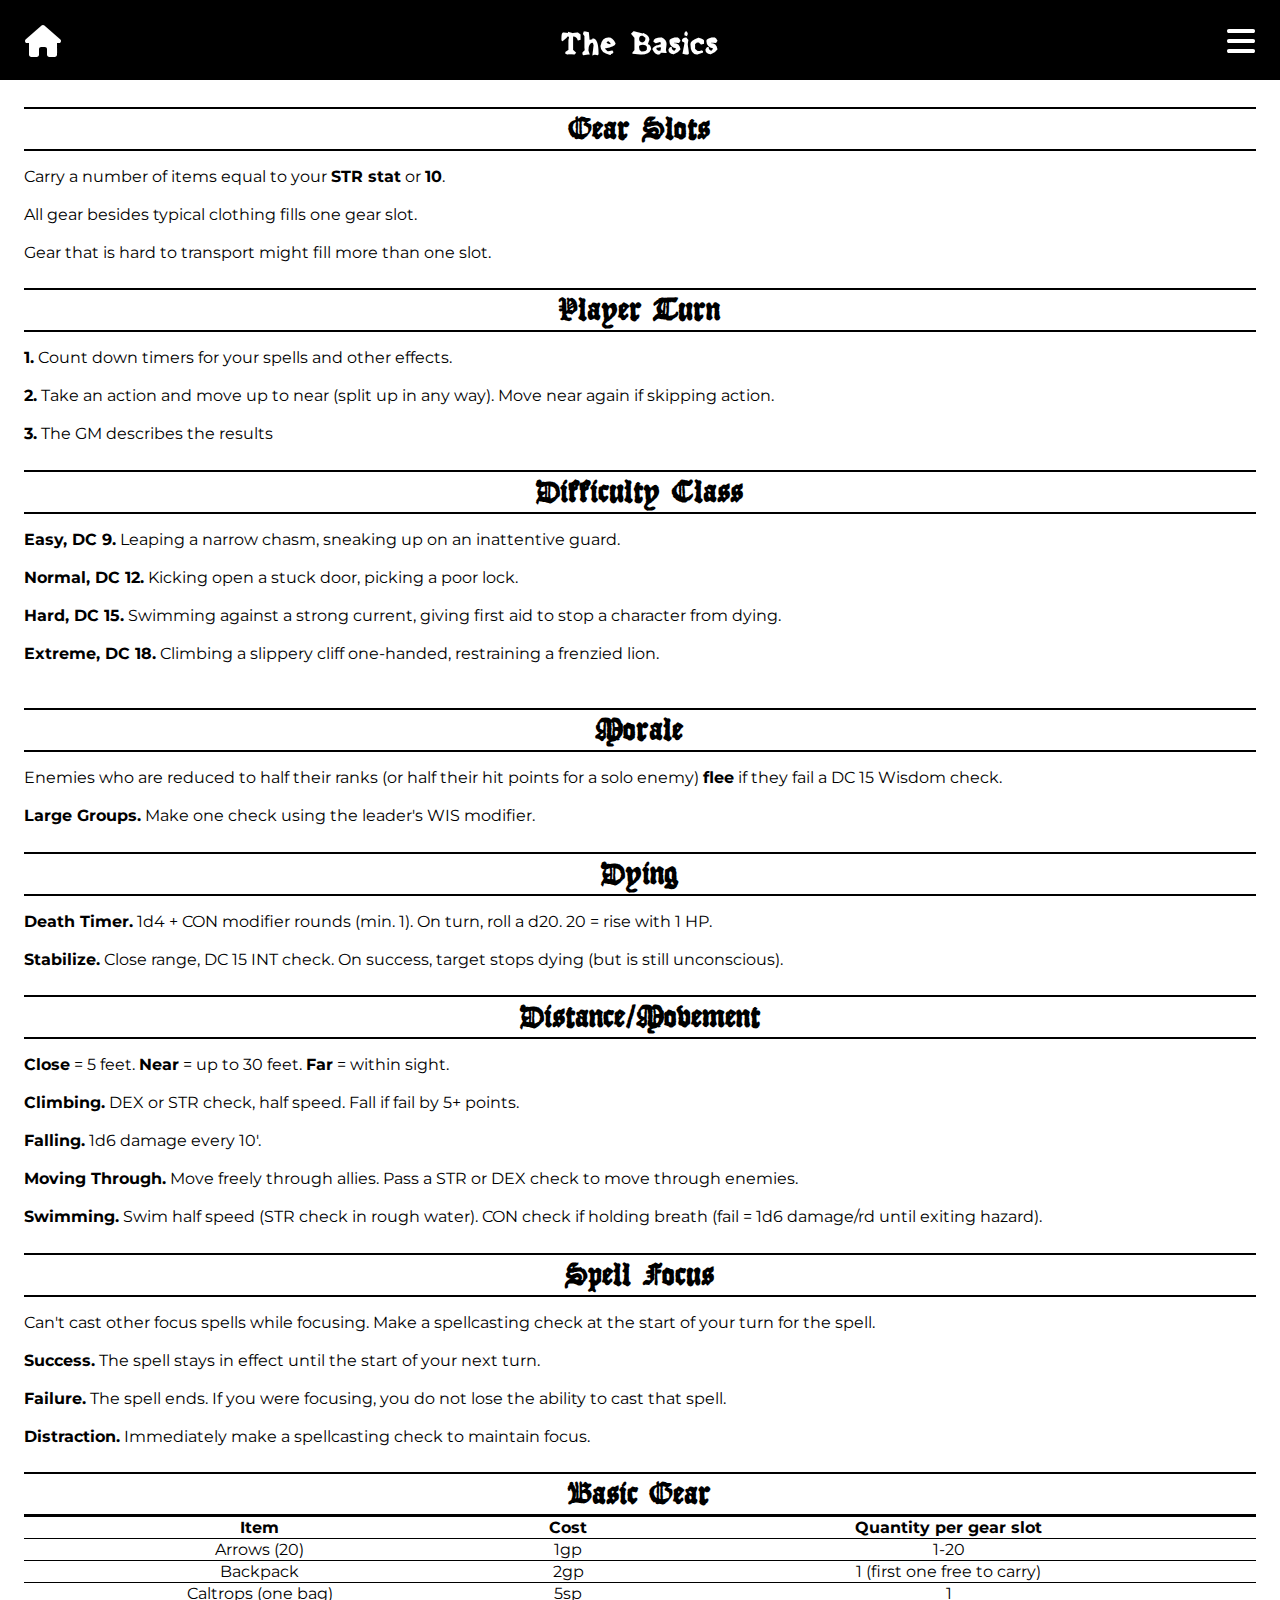
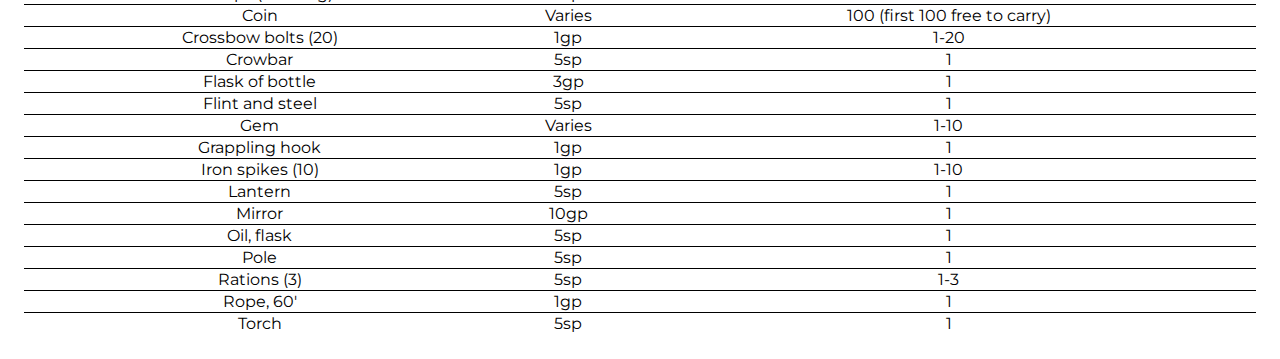
<file: index.html>
<!DOCTYPE html>
<html lang="en">
    <head>
        <meta charset="UTF-8">
        <meta http-equiv="X-UA-Compatible" content="IE=edge">
        <meta name="viewport" content="width=device-width, initial-scale=1.0">
        <link rel="stylesheet" href="style.css">
        <link rel="stylesheet" href="navbar.css">
        <link rel="stylesheet" href="https://cdnjs.cloudflare.com/ajax/libs/font-awesome/6.4.0/css/all.min.css">
        <title>The Basics</title>
    </head>
    <body>
        <div class="black-bar sticky"></div>

        <div class="home sticky">
            <i class="fa fa-home"></i>
        </div>

        <div class="burger sticky">
            <i class="fas fa-bars fa-2x"></i>
            <i class="fas fa-times fa-2x"></i>
        </div>

        <div class="header sticky">
            <span>The Basics</span>
        </div>
        
        <nav class="navbar">
            <ul class="nav-links">
                <li class="nav-link"><a href="pages/ancestry.html">Ancestry & Languages</a></li>
                <li class="nav-link"><a href="pages/classes.html">Classes</a></li>
                <li class="nav-link"><a href="pages/alignment.html">Alignment</a></li>
                <li class="nav-link"><a href="pages/background_titles.html">Background & Titles</a></li>
                <li class="nav-link"><a href="pages/gear.html">Gear & Armor/Weapons</a></li>
                <li class="nav-link"><a href="pages/level_advancement.html">Level Advancement</a></li>
            </ul>
        </nav>
        
        <div class="container">
            <div class="single-item">
                <h2>Gear Slots</h2>
                <p>
                    Carry a number of items equal to
                    your <b>STR stat</b> or <b>10</b>.<br><br>
                    All gear besides typical clothing
                    fills one gear slot.<br><br>
                    Gear that is hard to transport
                    might fill more than one slot.
                </p>
            </div>
            <div class="single-item">
                <h2>Player Turn</h2>
                <p>
                    <b>1.</b> Count down timers for your
                    spells and other effects.<br><br>
                    <b>2.</b> Take an action and move up to
                    near (split up in any way). Move
                    near again if skipping action.<br><br>
                    <b>3.</b> The GM describes the results
                </p>
            </div>
            <div class="single-item">
                <h2>Difficulty Class</h2>
                <p>
                    <b>Easy, DC 9.</b> Leaping a narrow
                    chasm, sneaking up on an
                    inattentive guard.<br><br>
                    <b>Normal, DC 12.</b> Kicking open a
                    stuck door, picking a poor lock.<br><br>
                    <b>Hard, DC 15.</b> Swimming against
                    a strong current, giving first aid
                    to stop a character from dying.<br><br>
                    <b>Extreme, DC 18.</b> Climbing
                    a slippery cliff one-handed,
                    restraining a frenzied lion.<br><br>
                </p>
            </div>
            <div class="single-item">
                <h2>Morale</h2>
                <p>
                    Enemies who are reduced to
                    half their ranks (or half their hit
                    points for a solo enemy) <b>flee</b> if
                    they fail a DC 15 Wisdom check.<br><br>
                    <b>Large Groups.</b> Make one check
                    using the leader's WIS modifier.
                </p>
            </div>
            <div class="single-item">
                <h2>Dying</h2>
                <p>
                    <b>Death Timer.</b> 1d4 + CON
                    modifier rounds (min. 1). On turn,
                    roll a d20. 20 = rise with 1 HP.<br><br>
                    <b>Stabilize.</b> Close range, DC 15 INT
                    check. On success, target stops
                    dying (but is still unconscious).
                </p>
            </div>
            <div class="single-item">
                <h2>Distance/Movement</h2>
                <p>
                    <b>Close</b> = 5 feet. <b>Near</b> = up to 30
                    feet. <b>Far</b> = within sight.<br><br>
                    <b>Climbing.</b> DEX or STR check, half
                    speed. Fall if fail by 5+ points.<br><br>
                    <b>Falling.</b> 1d6 damage every 10'.<br><br>
                    <b>Moving Through.</b> Move freely
                    through allies. Pass a STR or DEX
                    check to move through enemies.<br><br>
                    <b>Swimming.</b> Swim half speed
                    (STR check in rough water). CON
                    check if holding breath (fail = 1d6
                    damage/rd until exiting hazard). 
                </p>
            </div>
            <div class="single-item">
                <h2>Spell Focus</h2>
                <p>
                    Can't cast other focus spells
                    while focusing. Make a
                    spellcasting check at the start of
                    your turn for the spell.<br><br>
                    <b>Success.</b> The spell stays in effect
                    until the start of your next turn.<br><br>
                    <b>Failure.</b> The spell ends. If you
                    were focusing, you do not lose
                    the ability to cast that spell.<br><br>
                    <b>Distraction.</b> Immediately make
                    a spellcasting check to maintain
                    focus.
                </p>
            </div>
            <div class="single-item">
                <h2>Basic Gear</h2>
                <table id="basic_gear">
                    <thead>
                        <tr>
                            <th scope="col">Item</th>
                            <th scope="col">Cost</th>
                            <th scope="col">Quantity per gear slot</th>
                        </tr>
                    </thead>
                    <tbody></tbody>
                </table>
            </div>
        </div>
        
        <script src="./index.js"></script>
        <script src="./loader.js"></script>
    </body>
</html>
</file>
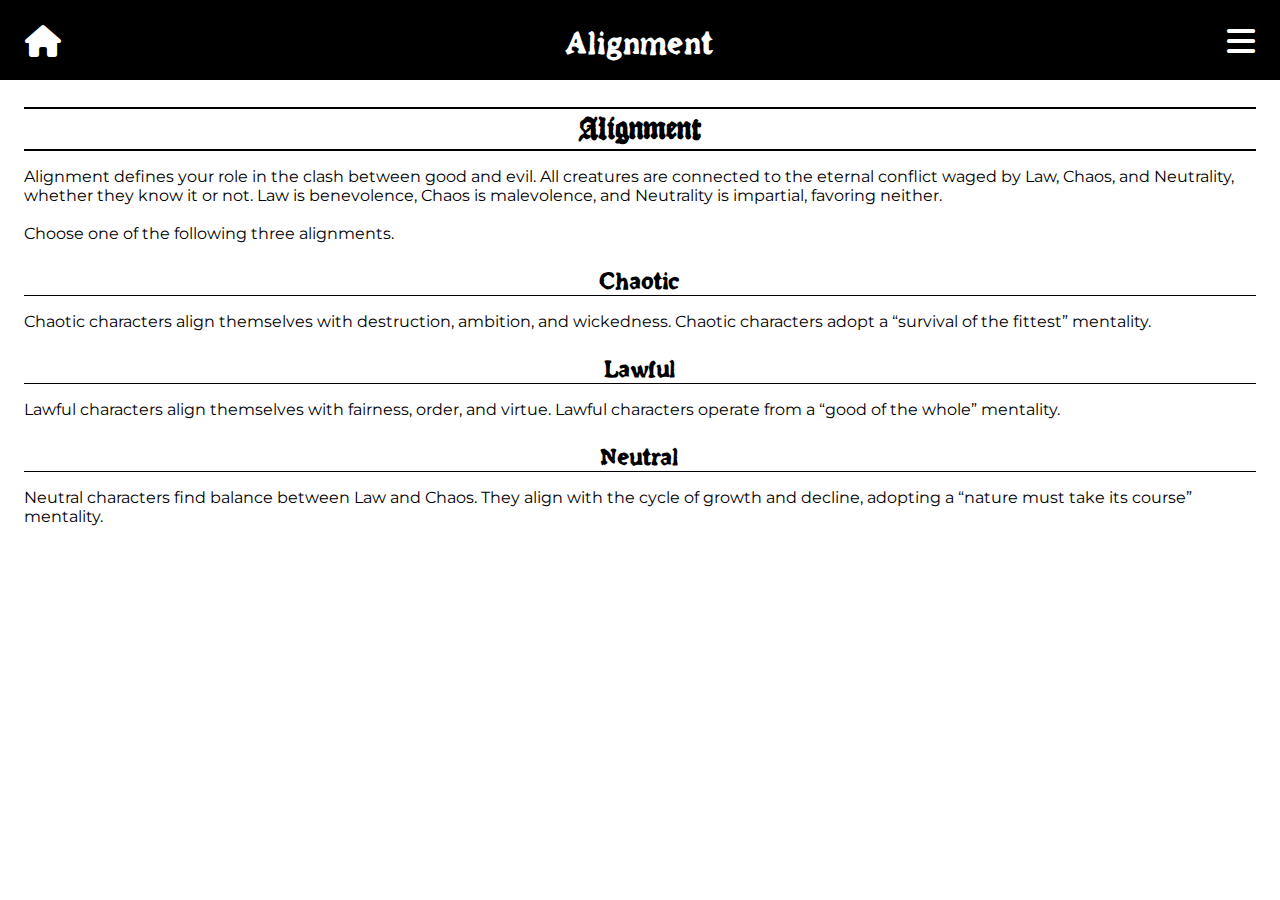
<file: pages/alignment.html>
<!DOCTYPE html>
<html lang="en">
<head>
    <meta charset="UTF-8">
    <meta http-equiv="X-UA-Compatible" content="IE=edge">
    <meta name="viewport" content="width=device-width, initial-scale=1.0">
    <link rel="stylesheet" href="../style.css">
    <link rel="stylesheet" href="../navbar.css">
    <link rel="stylesheet" href="https://cdnjs.cloudflare.com/ajax/libs/font-awesome/6.4.0/css/all.min.css">
    <title>Alignment</title>
</head>
<body>
    <div class="black-bar sticky"></div>
    
    <div class="home sticky">
        <i class="fa fa-home"></i>
    </div>
    
    <div class="burger sticky">
        <i class="fas fa-bars fa-2x"></i>
        <i class="fas fa-times fa-2x"></i>
    </div>
    
    <div class="header sticky">
        <span>Alignment</span>
    </div>
    
    <nav class="navbar">
        <ul class="nav-links">
            <li class="nav-link"><a href="../pages/ancestry.html">Ancestry & Languages</a></li>
            <li class="nav-link"><a href="../pages/classes.html">Classes</a></li>
            <li class="nav-link"><a href="../pages/alignment.html">Alignment</a></li>
            <li class="nav-link"><a href="../pages/background_titles.html">Background & Titles</a></li>
            <li class="nav-link"><a href="../pages/gear.html">Gear & Armor/Weapons</a></li>
            <li class="nav-link"><a href="../pages/level_advancement.html">Level Advancement</a></li>
        </ul>
    </nav>
    
    <div class="container">
        <div class="single-item">
            <h2>Alignment</h2>
            <p>
                Alignment defines your role in
                the clash between good and
                evil. All creatures are connected
                to the eternal conflict waged
                by Law, Chaos, and Neutrality,
                whether they know it or not.
                Law is benevolence, Chaos is
                malevolence, and Neutrality is
                impartial, favoring neither.<br><br>
                Choose one of the following
                three alignments.
            </p>
            <h3>Chaotic</h3>
            <p>
                Chaotic characters align
                themselves with destruction,
                ambition, and wickedness.
                Chaotic characters adopt a
                “survival of the fittest” mentality. 
            </p>
            <h3>Lawful</h3>
            <p>
                Lawful characters align
                themselves with fairness, order,
                and virtue. Lawful characters
                operate from a “good of the
                whole” mentality.
            </p>
            <h3>Neutral</h3>
            <p>
                Neutral characters find balance
                between Law and Chaos. They
                align with the cycle of growth
                and decline, adopting a “nature
                must take its course” mentality.
            </p>
        </div>
    </div>
    
    <script src="../index.js"></script>
    <script src="../loader.js"></script>
</body>
</html>
</file>
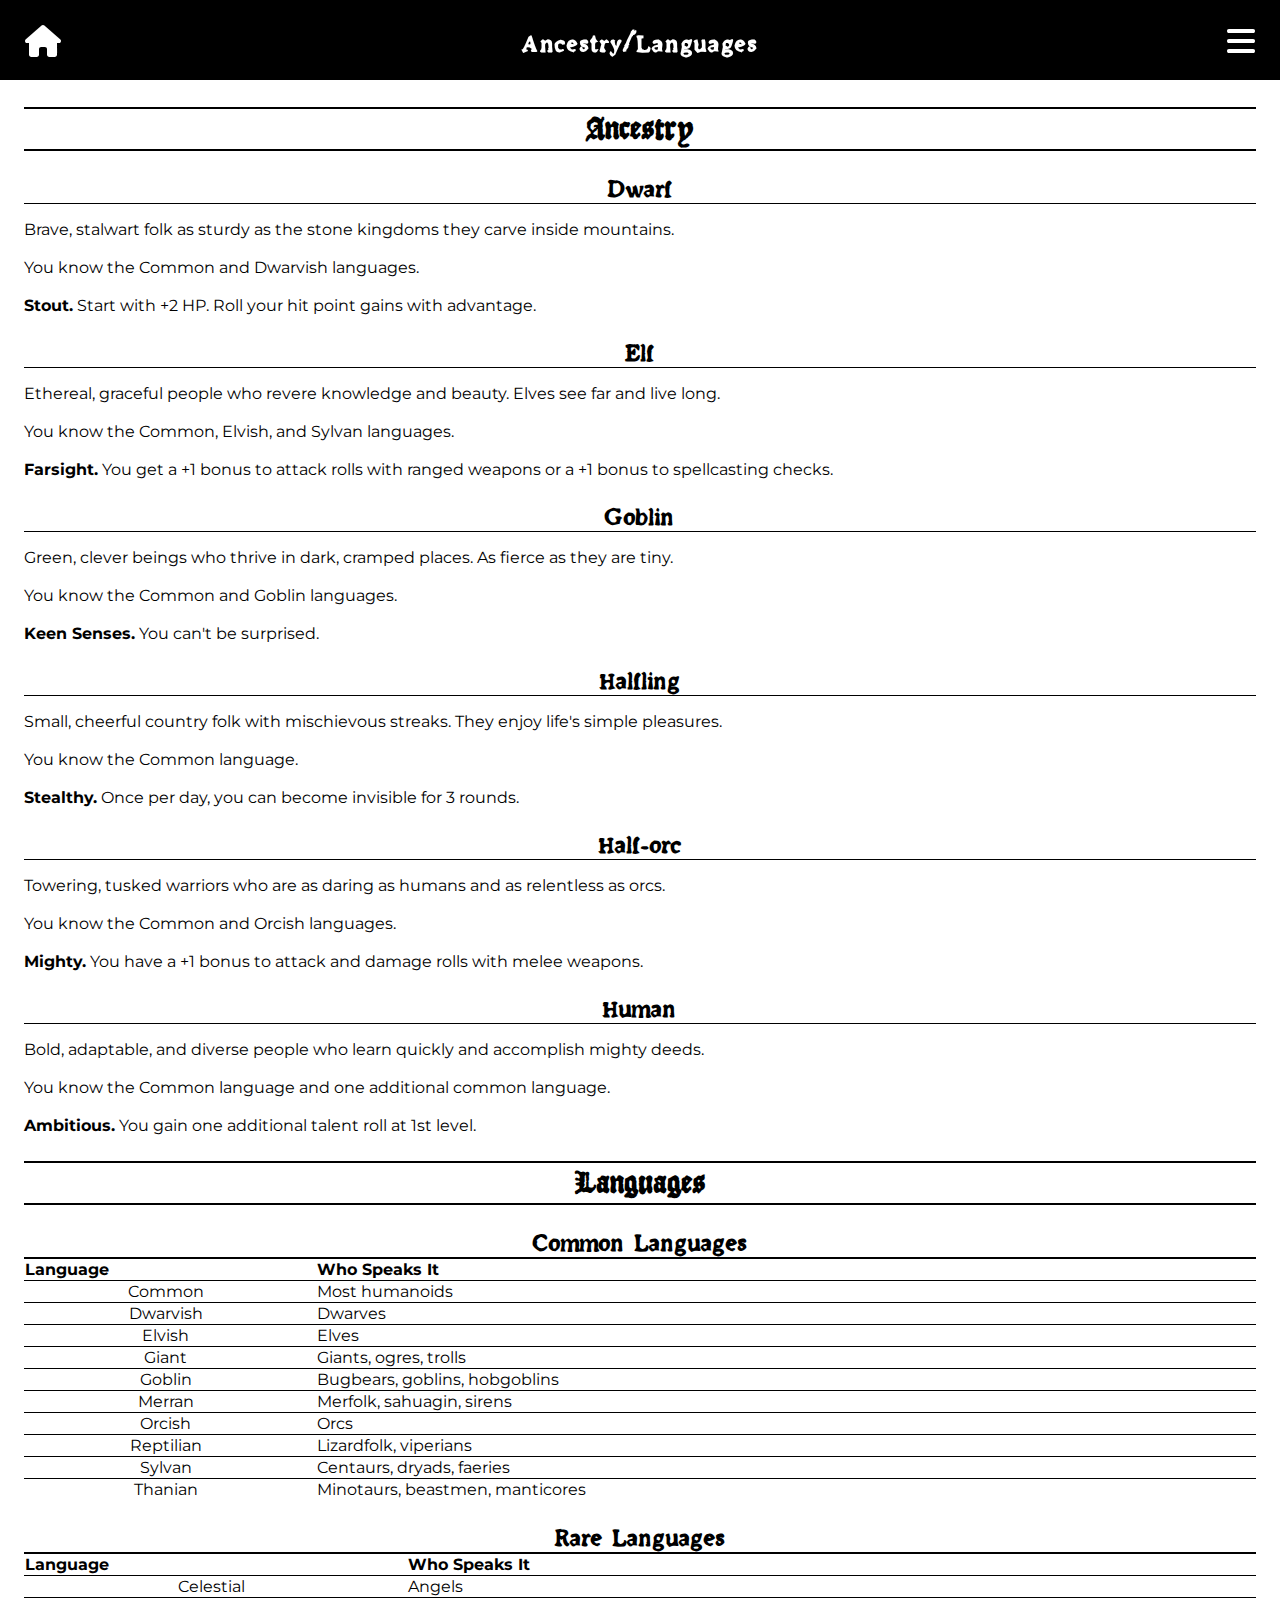
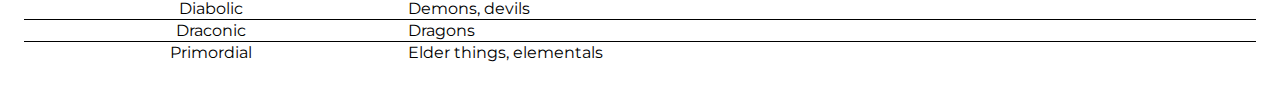
<file: pages/ancestry.html>
<!DOCTYPE html>
<html lang="en">
    <head>
        <meta charset="UTF-8">
        <meta http-equiv="X-UA-Compatible" content="IE=edge">
        <meta name="viewport" content="width=device-width, initial-scale=1.0">
        <link rel="stylesheet" href="../style.css">
        <link rel="stylesheet" href="../navbar.css">
        <link rel="stylesheet" href="https://cdnjs.cloudflare.com/ajax/libs/font-awesome/6.4.0/css/all.min.css">
        <title>Ancestry</title>
    </head>
    <body>
        <div class="black-bar sticky"></div>

        <div class="home sticky">
            <i class="fa fa-home"></i>
        </div>

        <div class="burger sticky">
            <i class="fas fa-bars fa-2x"></i>
            <i class="fas fa-times fa-2x"></i>
        </div>

        <div class="header sticky">
            <span class="small-span">Ancestry/Languages</span>
        </div>
        
        <nav class="navbar">
            <ul class="nav-links">
                <li class="nav-link"><a href="../pages/ancestry.html">Ancestry & Languages</a></li>
                <li class="nav-link"><a href="../pages/classes.html">Classes</a></li>
                <li class="nav-link"><a href="../pages/alignment.html">Alignment</a></li>
                <li class="nav-link"><a href="../pages/background_titles.html">Background & Titles</a></li>
                <li class="nav-link"><a href="../pages/gear.html">Gear & Armor/Weapons</a></li>
                <li class="nav-link"><a href="../pages/level_advancement.html">Level Advancement</a></li>
            </ul>
        </nav>

        <div class="container">
            <div class="single-item">
                <h2>Ancestry</h2>
                <h3>Dwarf</h3>
                <p>
                    Brave, stalwart folk as sturdy as
                    the stone kingdoms they carve
                    inside mountains.<br><br>
                    You know the Common and
                    Dwarvish languages.<br><br>
                    <b>Stout.</b> Start with +2 HP. Roll your
                    hit point gains with advantage.
                </p>
            </div>
            <div class="single-item">
                <h3>Elf</h3>
                <p>
                    Ethereal, graceful people who
                    revere knowledge and beauty.
                    Elves see far and live long.<br><br>
                    You know the Common, Elvish,
                    and Sylvan languages.<br><br>
                    <b>Farsight.</b> You get a +1 bonus
                    to attack rolls with ranged
                    weapons or a +1 bonus to
                    spellcasting checks.
                </p>
            </div>
            <div class="single-item">
                <h3>Goblin</h3>
                <p>
                    Green, clever beings who thrive
                    in dark, cramped places. As
                    fierce as they are tiny.<br><br>
                    You know the Common and
                    Goblin languages.<br><br>
                    <b>Keen Senses.</b> You can't be
                    surprised.
                </p>
            </div>
            <div class="single-item">
                <h3>Halfling</h3>
                <p>
                    Small, cheerful country folk with
                    mischievous streaks. They enjoy
                    life's simple pleasures.<br><br>
                    You know the Common
                    language.<br><br>
                    <b>Stealthy.</b> Once per day, you can
                    become invisible for 3 rounds.
                </p>
            </div>
            <div class="single-item">
                <h3>Half-orc</h3>
                <p>
                    Towering, tusked warriors who
                    are as daring as humans and as
                    relentless as orcs.<br><br>
                    You know the Common and
                    Orcish languages.<br><br>
                    <b>Mighty.</b> You have a +1 bonus to
                    attack and damage rolls with
                    melee weapons.
                </p>
            </div>
            <div class="single-item">
                <h3>Human</h3>
                <p>
                    Bold, adaptable, and diverse
                    people who learn quickly and
                    accomplish mighty deeds.<br><br>
                    You know the Common
                    language and one additional
                    common language.<br><br>
                    <b>Ambitious.</b> You gain one
                    additional talent roll at 1st level.
                </p>
            </div>
            <div class="single-item">
                <h2>Languages</h2>
                <h3>Common Languages</h3>
                <table id="common_languages" class="left-table">
                    <thead>
                        <tr>
                            <th scope="col">Language</th>
                            <th scope="col">Who Speaks It</th>
                        </tr>
                    </thead>
                    <tbody></tbody>
                </table>
                <h3>Rare Languages</h3>
                <table id="rare_languages" class="left-table">
                    <thead>
                        <tr>
                            <th scope="col">Language</th>
                            <th scope="col">Who Speaks It</th>
                        </tr>
                    </thead>
                    <tbody></tbody>
                </table>
            </div>
        </div>

        <script src="../index.js"></script>
        <script src="../loader.js"></script>
    </body>
</html>
</file>
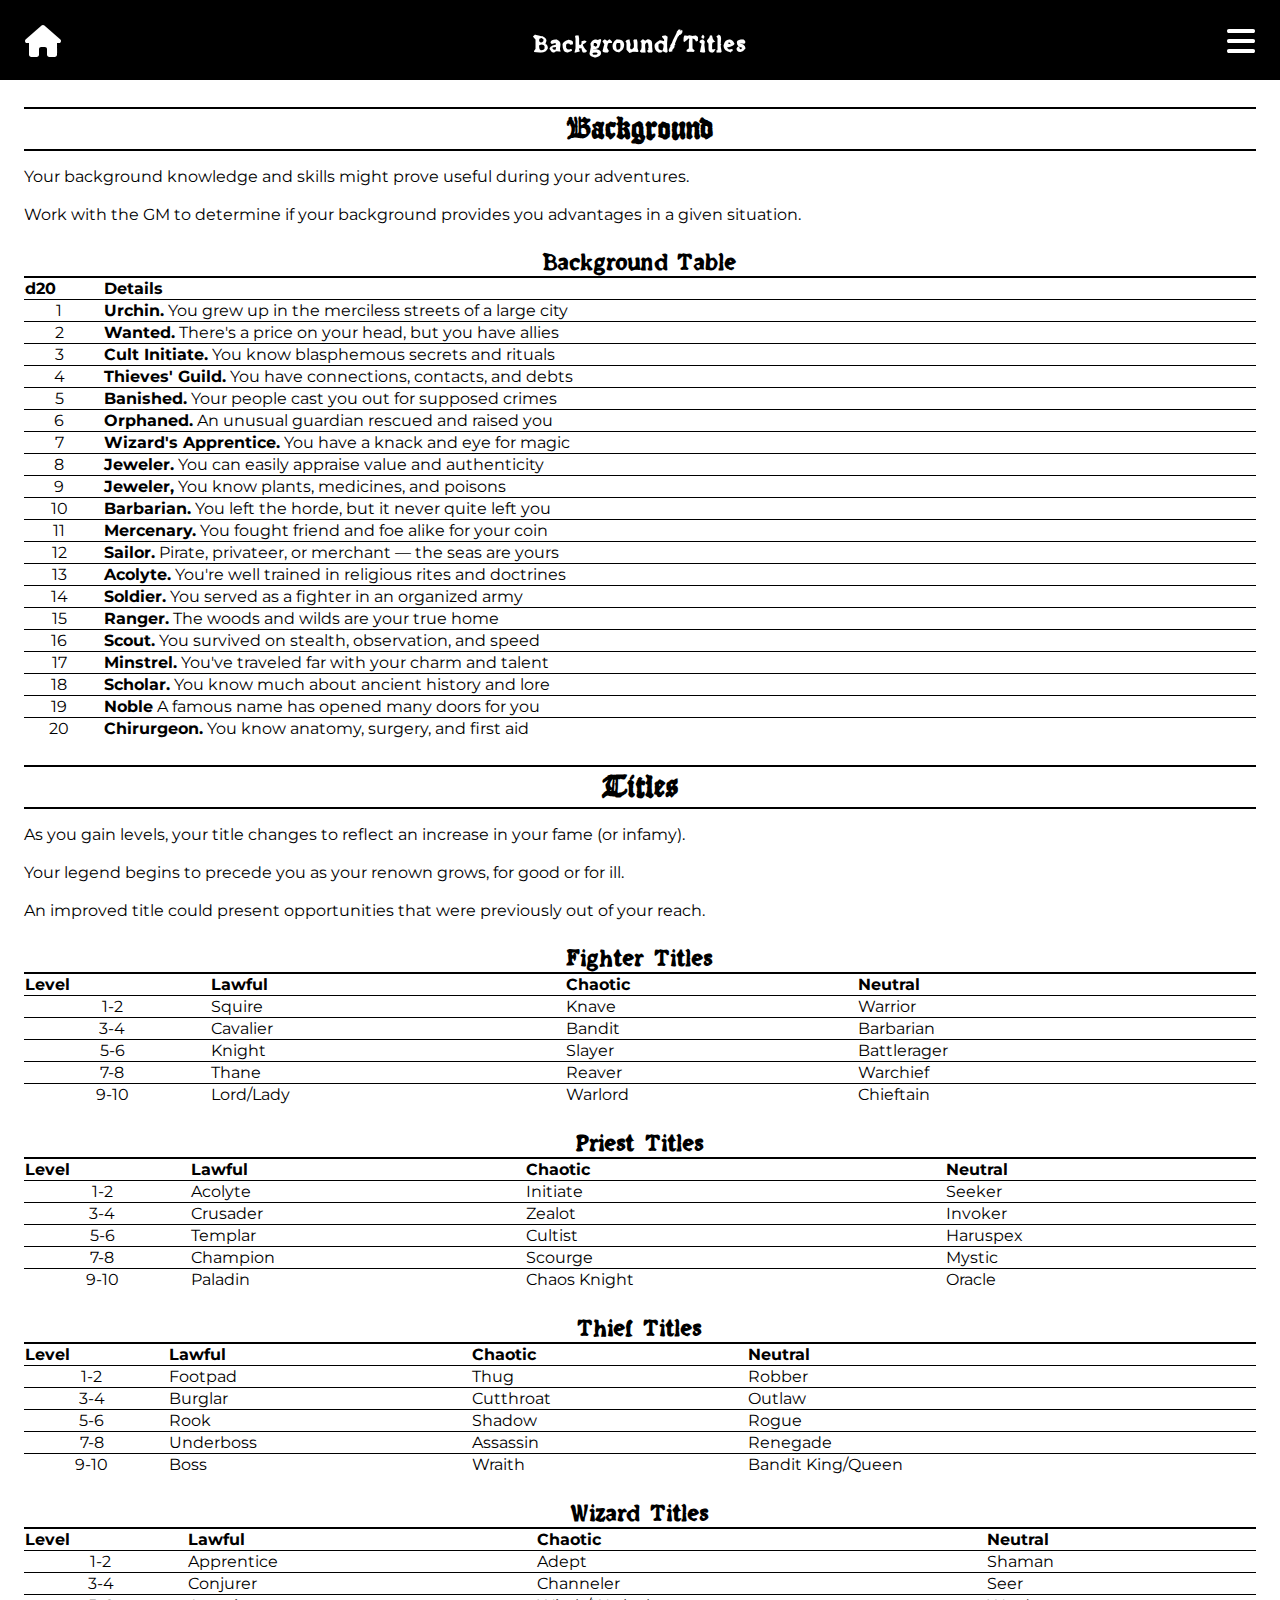
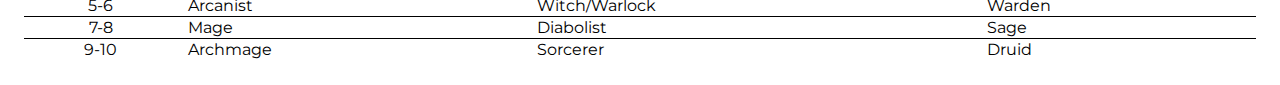
<file: pages/background_titles.html>
<!DOCTYPE html>
<html lang="en">
<head>
    <meta charset="UTF-8">
    <meta http-equiv="X-UA-Compatible" content="IE=edge">
    <meta name="viewport" content="width=device-width, initial-scale=1.0">
    <link rel="stylesheet" href="../style.css">
    <link rel="stylesheet" href="../navbar.css">
    <link rel="stylesheet" href="https://cdnjs.cloudflare.com/ajax/libs/font-awesome/6.4.0/css/all.min.css">
    <title>Background & Titles</title>
</head>
<body>
    <div class="black-bar sticky"></div>

        <div class="home sticky">
            <i class="fa fa-home"></i>
        </div>

        <div class="burger sticky">
            <i class="fas fa-bars fa-2x"></i>
            <i class="fas fa-times fa-2x"></i>
        </div>

        <div class="header sticky">
            <span class="small-span">Background/Titles</span>
        </div>
        
        <nav class="navbar">
            <ul class="nav-links">
                <li class="nav-link"><a href="../pages/ancestry.html">Ancestry & Languages</a></li>
                <li class="nav-link"><a href="../pages/classes.html">Classes</a></li>
                <li class="nav-link"><a href="../pages/alignment.html">Alignment</a></li>
                <li class="nav-link"><a href="../pages/background_titles.html">Background & Titles</a></li>
                <li class="nav-link"><a href="../pages/gear.html">Gear & Armor/Weapons</a></li>
                <li class="nav-link"><a href="../pages/level_advancement.html">Level Advancement</a></li>
            </ul>
        </nav>

        <div class="container">
            <div class="single-item">
                <h2>Background</h2>
                <p>
                    Your background knowledge
                    and skills might prove useful
                    during your adventures.<br><br>
                    Work with the GM to determine
                    if your background provides you
                    advantages in a given situation.
                </p>
                <h3>Background Table</h3>
                <table id="background" class="left-table">
                    <thead>
                        <tr>
                            <th scope="col">d20</th>
                            <th scope="col">Details</th>
                        </tr>
                    </thead>
                    <tbody></tbody>
                </table>
            </div>
            <div class="single-item">
                <h2>Titles</h2>
                <p>
                    As you gain levels, your title
                    changes to reflect an increase in
                    your fame (or infamy).<br><br>
                    Your legend begins to precede
                    you as your renown grows, for
                    good or for ill.<br><br>
                    An improved title could present
                    opportunities that were
                    previously out of your reach.
                </p>
                <h3>Fighter Titles</h3>
                <table id="fighter_titles" class="left-table">
                    <thead>
                        <tr>
                            <th scope="col">Level</th>
                            <th scope="col">Lawful</th>
                            <th scope="col">Chaotic</th>
                            <th scope="col">Neutral</th>
                        </tr>
                    </thead>
                    <tbody></tbody>
                </table>
                <h3>Priest Titles</h3>
                <table id="priest_titles" class="left-table">
                    <thead>
                        <tr>
                            <th scope="col">Level</th>
                            <th scope="col">Lawful</th>
                            <th scope="col">Chaotic</th>
                            <th scope="col">Neutral</th>
                        </tr>
                    </thead>
                    <tbody></tbody>
                </table>
                <h3>Thief Titles</h3>
                <table id="thief_titles" class="left-table">
                    <thead>
                        <tr>
                            <th scope="col">Level</th>
                            <th scope="col">Lawful</th>
                            <th scope="col">Chaotic</th>
                            <th scope="col">Neutral</th>
                        </tr>
                    </thead>
                    <tbody></tbody>
                </table>
                <h3>Wizard Titles</h3>
                <table id="wizard_titles" class="left-table">
                    <thead>
                        <tr>
                            <th scope="col">Level</th>
                            <th scope="col">Lawful</th>
                            <th scope="col">Chaotic</th>
                            <th scope="col">Neutral</th>
                        </tr>
                    </thead>
                    <tbody></tbody>
                </table>
            </div>
        </div>

        <script src="../index.js"></script>
        <script src="../loader.js"></script>
</body>
</html>
</file>
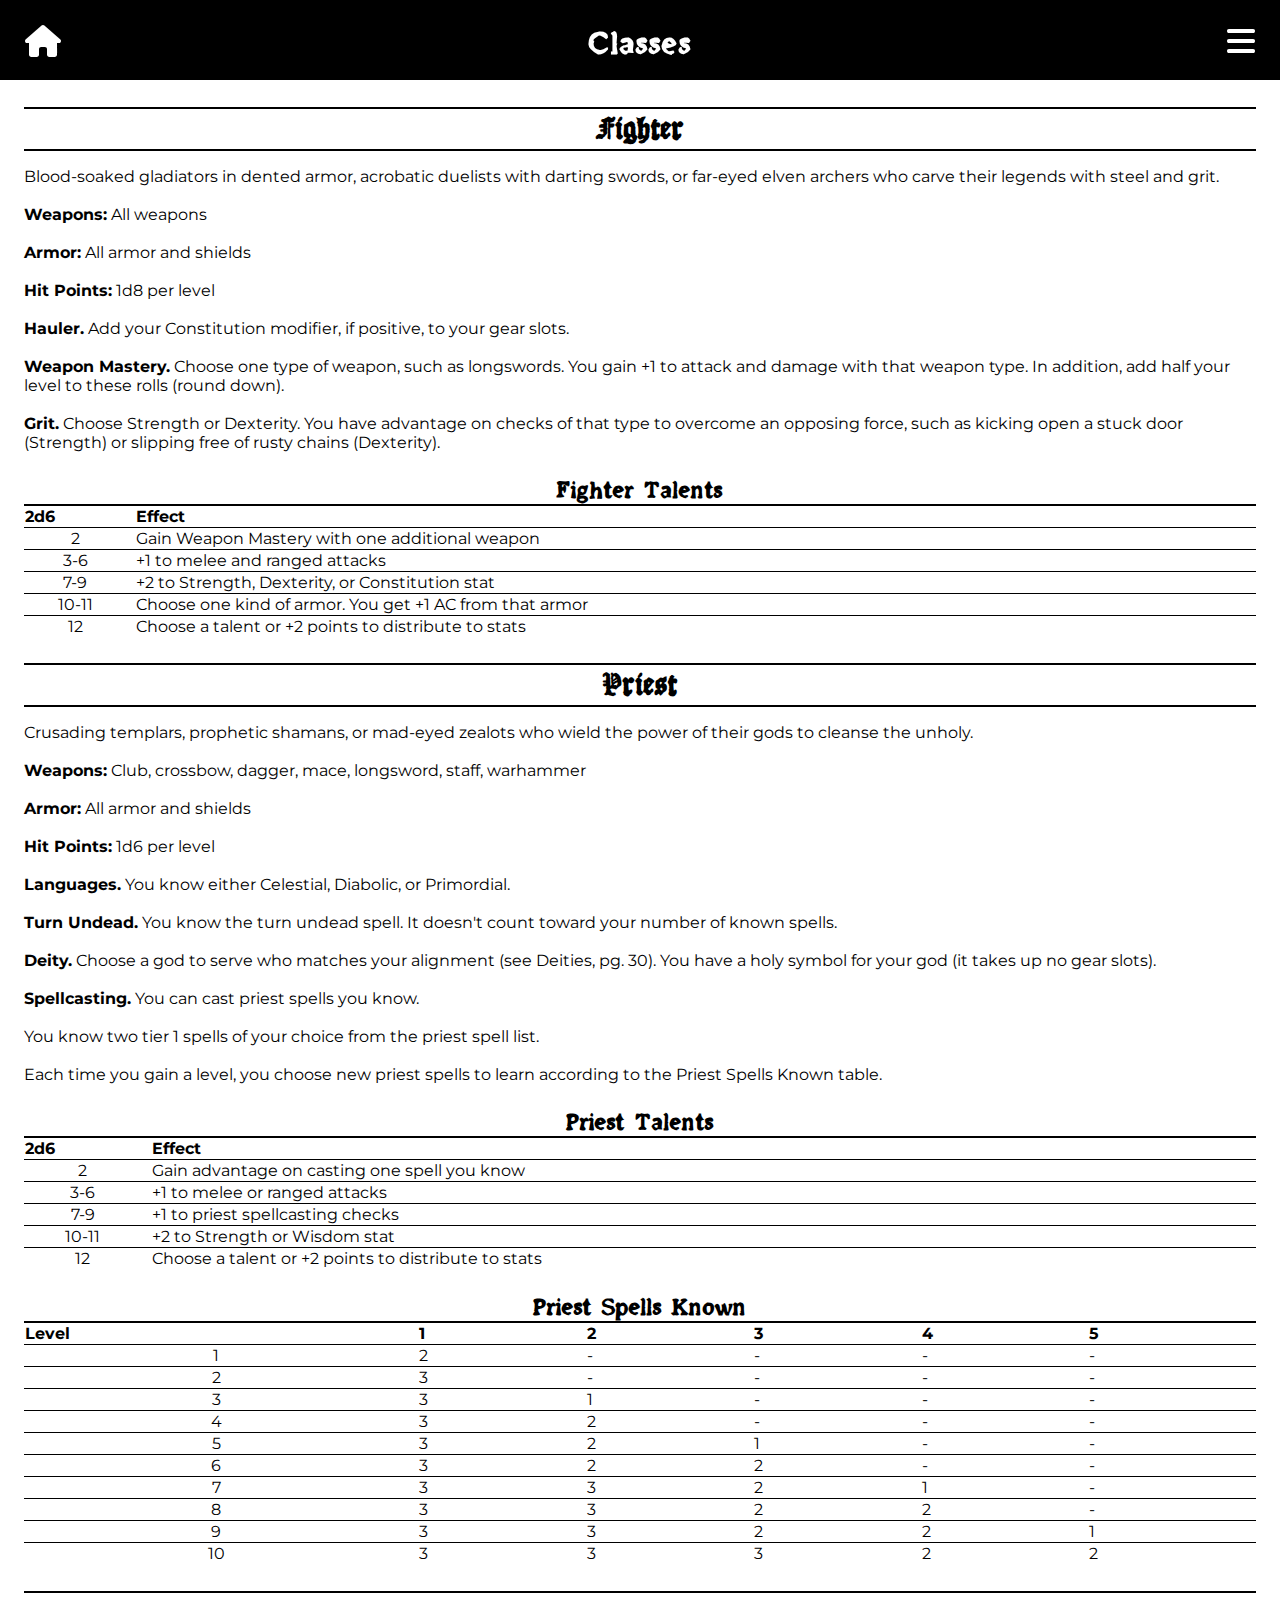
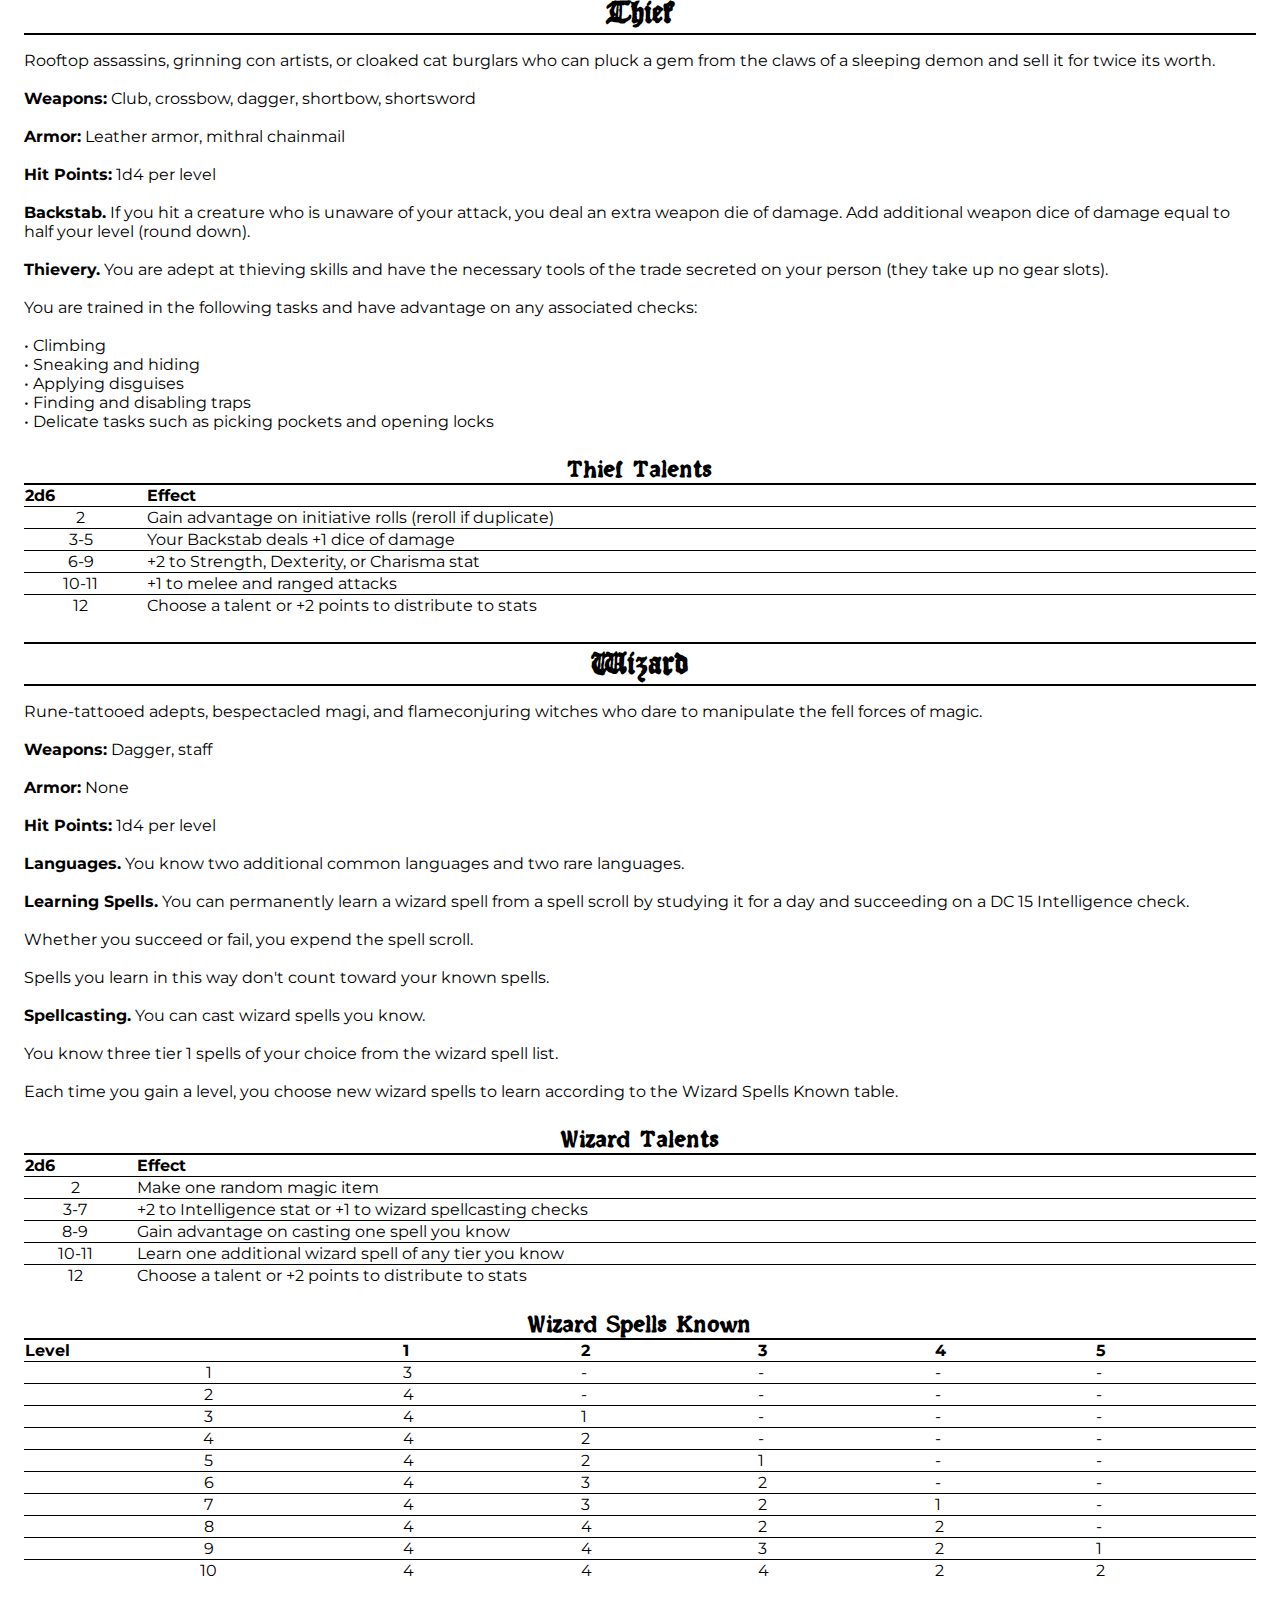
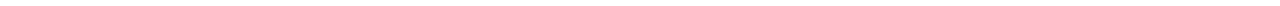
<file: pages/classes.html>
<!DOCTYPE html>
<html lang="en">
<head>
    <meta charset="UTF-8">
    <meta http-equiv="X-UA-Compatible" content="IE=edge">
    <meta name="viewport" content="width=device-width, initial-scale=1.0">
    <link rel="stylesheet" href="../style.css">
    <link rel="stylesheet" href="../navbar.css">
    <link rel="stylesheet" href="https://cdnjs.cloudflare.com/ajax/libs/font-awesome/6.4.0/css/all.min.css">
    <title>Classes</title>
</head>
<body>
    <div class="black-bar sticky"></div>

    <div class="home sticky">
        <i class="fa fa-home"></i>
    </div>

    <div class="burger sticky">
        <i class="fas fa-bars fa-2x"></i>
        <i class="fas fa-times fa-2x"></i>
    </div>

    <div class="header sticky">
        <span>Classes</span>
    </div>
    
    <nav class="navbar">
        <ul class="nav-links">
            <li class="nav-link"><a href="../pages/ancestry.html">Ancestry & Languages</a></li>
            <li class="nav-link"><a href="../pages/classes.html">Classes</a></li>
            <li class="nav-link"><a href="../pages/alignment.html">Alignment</a></li>
            <li class="nav-link"><a href="../pages/background_titles.html">Background & Titles</a></li>
            <li class="nav-link"><a href="../pages/gear.html">Gear & Armor/Weapons</a></li>
            <li class="nav-link"><a href="../pages/level_advancement.html">Level Advancement</a></li>
        </ul>
    </nav>

    <div class="container">
        <div class="single-item">
            <h2>Fighter</h2>
            <p>
                Blood-soaked gladiators in
                dented armor, acrobatic duelists
                with darting swords, or far-eyed
                elven archers who carve their
                legends with steel and grit.<br><br>
                <b>Weapons:</b> All weapons<br><br>
                <b>Armor:</b> All armor and shields<br><br>
                <b>Hit Points:</b> 1d8 per level<br><br>
                <b>Hauler.</b> Add your Constitution
                modifier, if positive, to your gear
                slots.<br><br>
                <b>Weapon Mastery.</b> Choose
                one type of weapon, such as
                longswords. You gain +1 to attack
                and damage with that weapon
                type. In addition, add half your
                level to these rolls (round down).<br><br>
                <b>Grit.</b> Choose Strength or
                Dexterity. You have advantage
                on checks of that type to
                overcome an opposing force,
                such as kicking open a stuck
                door (Strength) or slipping free
                of rusty chains (Dexterity). 
            </p>
            <h3>Fighter Talents</h3>
            <table id="fighter_talents" class="left-table">
                <thead>
                    <tr>
                        <th scope="col">2d6</th>
                        <th scope="col">Effect</th>
                    </tr>
                </thead>
                <tbody></tbody>
            </table>
        </div>
        <div class="single-item">
            <h2>Priest</h2>
            <p>
                Crusading templars, prophetic
                shamans, or mad-eyed zealots
                who wield the power of their
                gods to cleanse the unholy.<br><br>
                <b>Weapons:</b> Club, crossbow,
                dagger, mace, longsword, staff,
                warhammer<br><br>
                <b>Armor:</b> All armor and shields<br><br>
                <b>Hit Points:</b> 1d6 per level<br><br>
                <b>Languages.</b> You know either
                Celestial, Diabolic, or Primordial.<br><br>
                <b>Turn Undead.</b> You know the turn
                undead spell. It doesn't count
                toward your number of known
                spells.<br><br>
                <b>Deity.</b> Choose a god to serve
                who matches your alignment
                (see Deities, pg. 30). You have
                a holy symbol for your god (it
                takes up no gear slots).<br><br>
                <b>Spellcasting.</b> You can cast priest
                spells you know.<br><br>
                You know two tier 1 spells of your
                choice from the priest spell list.<br><br>
                Each time you gain a level, you
                choose new priest spells to learn
                according to the Priest Spells
                Known table.
            </p>
            <h3>Priest Talents</h3>
            <table id="priest_talents" class="left-table">
                <thead>
                    <tr>
                        <th scope="col">2d6</th>
                        <th scope="col">Effect</th>
                    </tr>
                </thead>
                <tbody></tbody>
            </table>
            <h3>Priest Spells Known</h3>
            <table id="priest_spells_known" class="left-table">
                <thead>
                    <tr>
                        <th scope="col">Level</th>
                        <th scope="col">1</th>
                        <th scope="col">2</th>
                        <th scope="col">3</th>
                        <th scope="col">4</th>
                        <th scope="col">5</th>
                    </tr>
                </thead>
                <tbody></tbody>
            </table>
        </div>
        <div class="single-item">
            <h2>Thief</h2>
            <p>
                Rooftop assassins, grinning con
                artists, or cloaked cat burglars
                who can pluck a gem from the
                claws of a sleeping demon and
                sell it for twice its worth.<br><br>
                <b>Weapons:</b> Club, crossbow,
                dagger, shortbow, shortsword<br><br>
                <b>Armor:</b> Leather armor, mithral
                chainmail<br><br>
                <b>Hit Points:</b> 1d4 per level<br><br>
                <b>Backstab.</b> If you hit a creature
                who is unaware of your attack,
                you deal an extra weapon die of
                damage. Add additional weapon
                dice of damage equal to half
                your level (round down).<br><br>
                <b>Thievery.</b> You are adept at
                thieving skills and have the
                necessary tools of the trade
                secreted on your person (they
                take up no gear slots).<br><br>
                You are trained in the following
                tasks and have advantage on
                any associated checks:<br><br>
                • Climbing<br>
                • Sneaking and hiding<br>
                • Applying disguises<br>
                • Finding and disabling traps<br>
                • Delicate tasks such as picking
                pockets and opening locks
            </p>
            <h3>Thief Talents</h3>
            <table id="thief_talents" class="left-table">
                <thead>
                    <tr>
                        <th scope="col">2d6</th>
                        <th scope="col">Effect</th>
                    </tr>
                </thead>
                <tbody></tbody>
            </table>
        </div>
        <div class="single-item">
            <h2>Wizard</h2>
            <p>
                Rune-tattooed adepts,
                bespectacled magi, and flameconjuring witches who dare to
                manipulate the fell forces of
                magic.<br><br>
                <b>Weapons:</b> Dagger, staff<br><br>
                <b>Armor:</b> None<br><br>
                <b>Hit Points:</b> 1d4 per level<br><br>
                <b>Languages.</b> You know two
                additional common languages
                and two rare languages.<br><br>
                <b>Learning Spells.</b> You can
                permanently learn a wizard spell
                from a spell scroll by studying
                it for a day and succeeding on a
                DC 15 Intelligence check.<br><br>
                Whether you succeed or fail, you
                expend the spell scroll.<br><br>
                Spells you learn in this way don't
                count toward your known spells.<br><br>
                <b>Spellcasting.</b> You can cast
                wizard spells you know.<br><br>
                You know three tier 1 spells of
                your choice from the wizard
                spell list.<br><br>
                Each time you gain a level, you
                choose new wizard spells to
                learn according to the Wizard
                Spells Known table.
            </p>
            <h3>Wizard Talents</h3>
            <table id="wizard_talents" class="left-table">
                <thead>
                    <tr>
                        <th scope="col">2d6</th>
                        <th scope="col">Effect</th>
                    </tr>
                </thead>
                <tbody></tbody>
            </table>
            <h3>Wizard Spells Known</h3>
            <table id="wizard_spells_known" class="left-table">
                <thead>
                    <tr>
                        <th scope="col">Level</th>
                        <th scope="col">1</th>
                        <th scope="col">2</th>
                        <th scope="col">3</th>
                        <th scope="col">4</th>
                        <th scope="col">5</th>
                    </tr>
                </thead>
                <tbody></tbody>
            </table>
        </div>
    </div>

    <script src="../index.js"></script>
    <script src="../loader.js"></script>
</body>
</html>
</file>
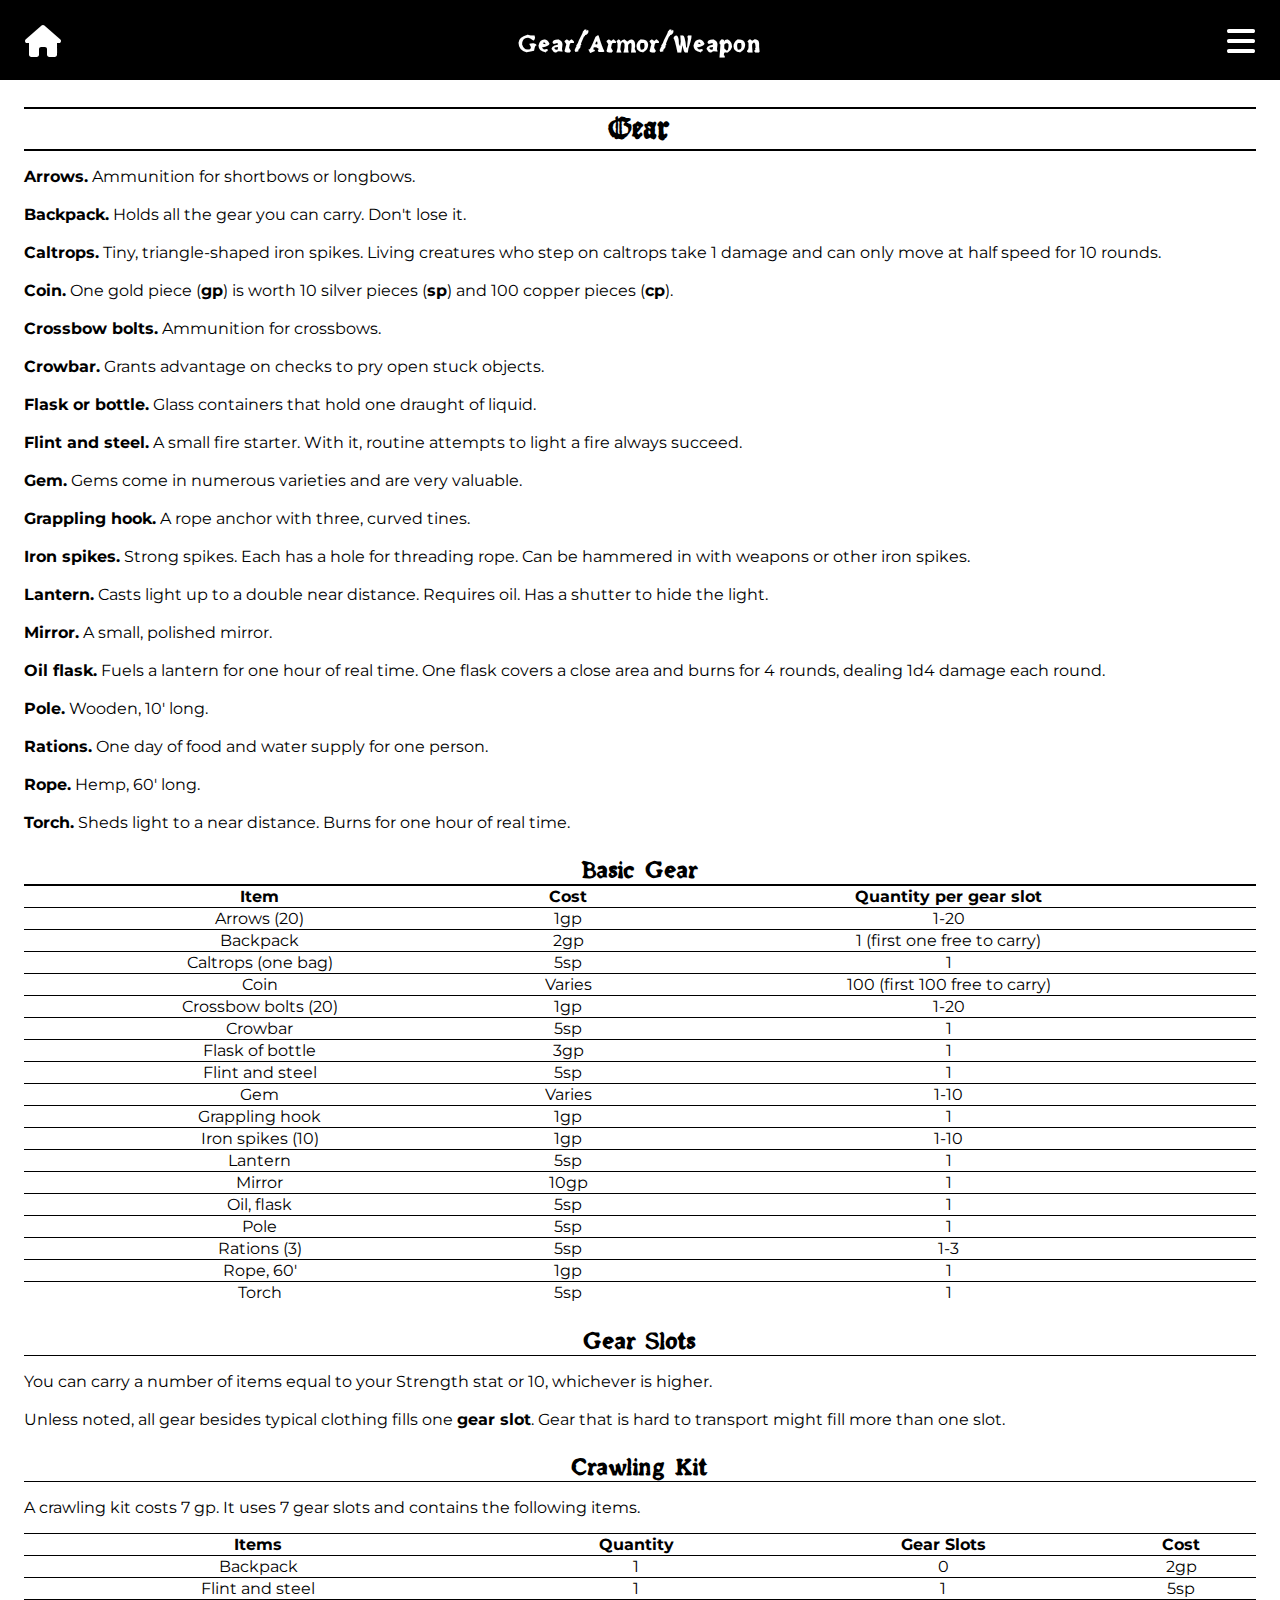
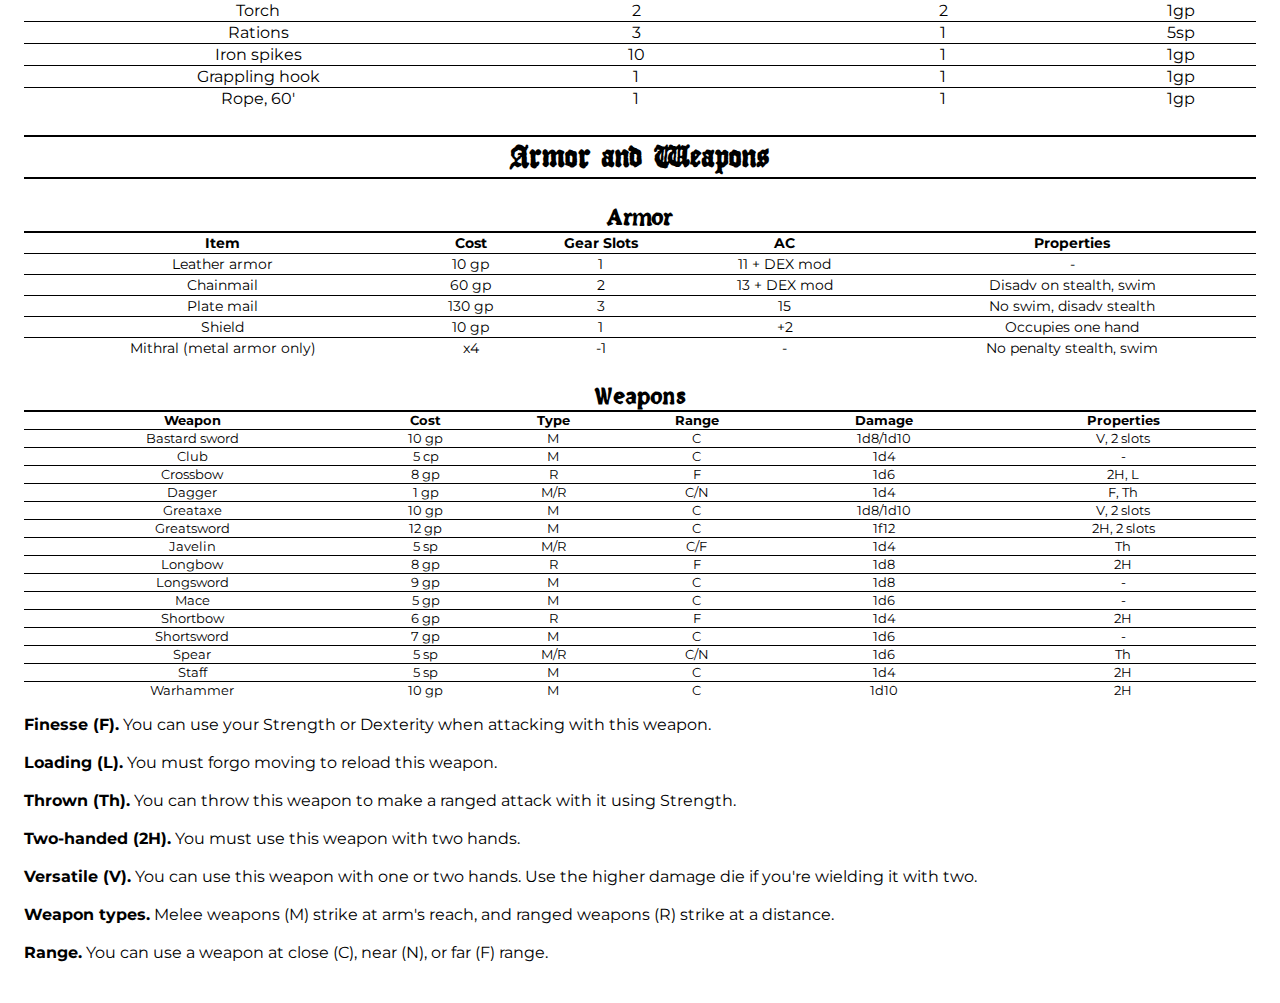
<file: pages/gear.html>
<!DOCTYPE html>
<html lang="en">
<head>
    <meta charset="UTF-8">
    <meta http-equiv="X-UA-Compatible" content="IE=edge">
    <meta name="viewport" content="width=device-width, initial-scale=1.0">
    <link rel="stylesheet" href="../style.css">
    <link rel="stylesheet" href="../navbar.css">
    <link rel="stylesheet" href="https://cdnjs.cloudflare.com/ajax/libs/font-awesome/6.4.0/css/all.min.css">
    <title>Gear</title>
</head>
<body>
    <div class="black-bar sticky"></div>
    
    <div class="home sticky">
        <i class="fa fa-home"></i>
    </div>
    
    <div class="burger sticky">
        <i class="fas fa-bars fa-2x"></i>
        <i class="fas fa-times fa-2x"></i>
    </div>
    
    <div class="header sticky">
        <span class="small-span">Gear/Armor/Weapon</span>
    </div>
    
    <nav class="navbar">
        <ul class="nav-links">
            <li class="nav-link"><a href="../pages/ancestry.html">Ancestry</a></li>
            <li class="nav-link"><a href="../pages/classes.html">Classes</a></li>
            <li class="nav-link"><a href="../pages/alignment.html">Alignment</a></li>
            <li class="nav-link"><a href="../pages/background_titles.html">Background & Titles</a></li>
            <li class="nav-link"><a href="../pages/gear.html">Gear & Armor/Weapons</a></li>
            <li class="nav-link"><a href="../pages/level_advancement.html">Level Advancement</a></li>
        </ul>
    </nav>
    
    <div class="container">
        <div class="single-item">
            <h2>Gear</h2>
            <p>
                <b>Arrows.</b> Ammunition for
                shortbows or longbows.<br><br>
                <b>Backpack.</b> Holds all the gear you
                can carry. Don't lose it.<br><br>
                <b>Caltrops.</b> Tiny, triangle-shaped
                iron spikes. Living creatures who
                step on caltrops take 1 damage
                and can only move at half speed
                for 10 rounds.<br><br>
                <b>Coin.</b> One gold piece (<b>gp</b>) is
                worth 10 silver pieces (<b>sp</b>) and
                100 copper pieces (<b>cp</b>).<br><br>
                <b>Crossbow bolts.</b> Ammunition for
                crossbows.<br><br>
                <b>Crowbar.</b> Grants advantage
                on checks to pry open stuck
                objects.<br><br>
                <b>Flask or bottle.</b> Glass containers
                that hold one draught of liquid.<br><br>
                <b>Flint and steel.</b> A small fire
                starter. With it, routine attempts
                to light a fire always succeed.<br><br>
                <b>Gem.</b> Gems come in numerous
                varieties and are very valuable.<br><br>
                <b>Grappling hook.</b> A rope anchor
                with three, curved tines.<br><br>
                <b>Iron spikes.</b> Strong spikes.
                Each has a hole for threading
                rope. Can be hammered in with
                weapons or other iron spikes.<br><br>
                <b>Lantern.</b> Casts light up to a
                double near distance. Requires oil. Has a
                shutter to hide the light.<br><br>
                <b>Mirror.</b> A small, polished mirror.<br><br>
                <b>Oil flask.</b> Fuels a lantern for
                one hour of real time. One flask
                covers a close area and burns for
                4 rounds, dealing 1d4 damage
                each round.<br><br>
                <b>Pole.</b> Wooden, 10' long.<br><br>
                <b>Rations.</b> One day of food and
                water supply for one person.<br><br>
                <b>Rope.</b> Hemp, 60' long.<br><br>
                <b>Torch.</b> Sheds light to a near
                distance. Burns for one hour of real
                time.
            </p>
            <h3>Basic Gear</h3>
            <table id="basic_gear">
                <thead>
                    <tr>
                        <th scope="col">Item</th>
                        <th scope="col">Cost</th>
                        <th scope="col">Quantity per gear slot</th>
                    </tr>
                </thead>
                <tbody></tbody>
            </table>
        </div>
        <div class="single-item">
            <h3>Gear Slots</h3>
            <p>
                You can carry a number of items equal to your Strength stat or 10,
                whichever is higher.<br><br>
                Unless noted, all gear besides typical clothing fills one <b>gear slot</b>.
                Gear that is hard to transport might fill more than one slot.
            </p>
        </div>
        <div class="single-item">
            <h3>Crawling Kit</h3>
            <p>
                A crawling kit costs 7 gp. It uses 7 gear slots and contains the
                following items. 
            </p>
            <table id="crawling_kit">
                <thead>
                    <tr>
                        <th scope="col">Items</th>
                        <th scope="col">Quantity</th>
                        <th scope="col">Gear Slots</th>
                        <th scope="col">Cost</th>
                    </tr>
                </thead>
                <tbody></tbody>
            </table>
        </div>
        <div class="single-item">
            <h2>Armor and Weapons</h2>
            <h3>Armor</h3>
            <table id="armor_table" class="small-table">
                <thead>
                    <tr>
                        <th scope="col">Item</th>
                        <th scope="col">Cost</th>
                        <th scope="col">Gear Slots</th>
                        <th scope="col">AC</th>
                        <th scope="col">Properties</th>
                    </tr>
                </thead>
                <tbody></tbody>
            </table>
            <h3>Weapons</h3>
            <table id="weapons_table" class="smallest-table">
                <thead>
                    <tr>
                        <th scope="col">Weapon</th>
                        <th scope="col">Cost</th>
                        <th scope="col">Type</th>
                        <th scope="col">Range</th>
                        <th scope="col">Damage</th>
                        <th scope="col">Properties</th>
                    </tr>
                </thead>
                <tbody></tbody>
            </table>
            <p>
                <b>Finesse (F).</b> You can use your
                Strength or Dexterity when
                attacking with this weapon.<br><br>
                <b>Loading (L).</b> You must forgo
                moving to reload this weapon.<br><br>
                <b>Thrown (Th).</b> You can throw this
                weapon to make a ranged attack
                with it using Strength.<br><br>
                <b>Two-handed (2H).</b> You must use
                this weapon with two hands.<br><br>
                <b>Versatile (V).</b> You can use this
                weapon with one or two hands.
                Use the higher damage die if
                you're wielding it with two.<br><br>
                <b>Weapon types.</b> Melee weapons
                (M) strike at arm's reach, and
                ranged weapons (R) strike at a
                distance.<br><br>
                <b>Range.</b> You can use a weapon at
                close (C), near (N), or far (F) range.
            </p>
        </div>
    </div>
    
    <script src="../index.js"></script>
    <script src="../loader.js"></script>
</body>
</html>
</file>
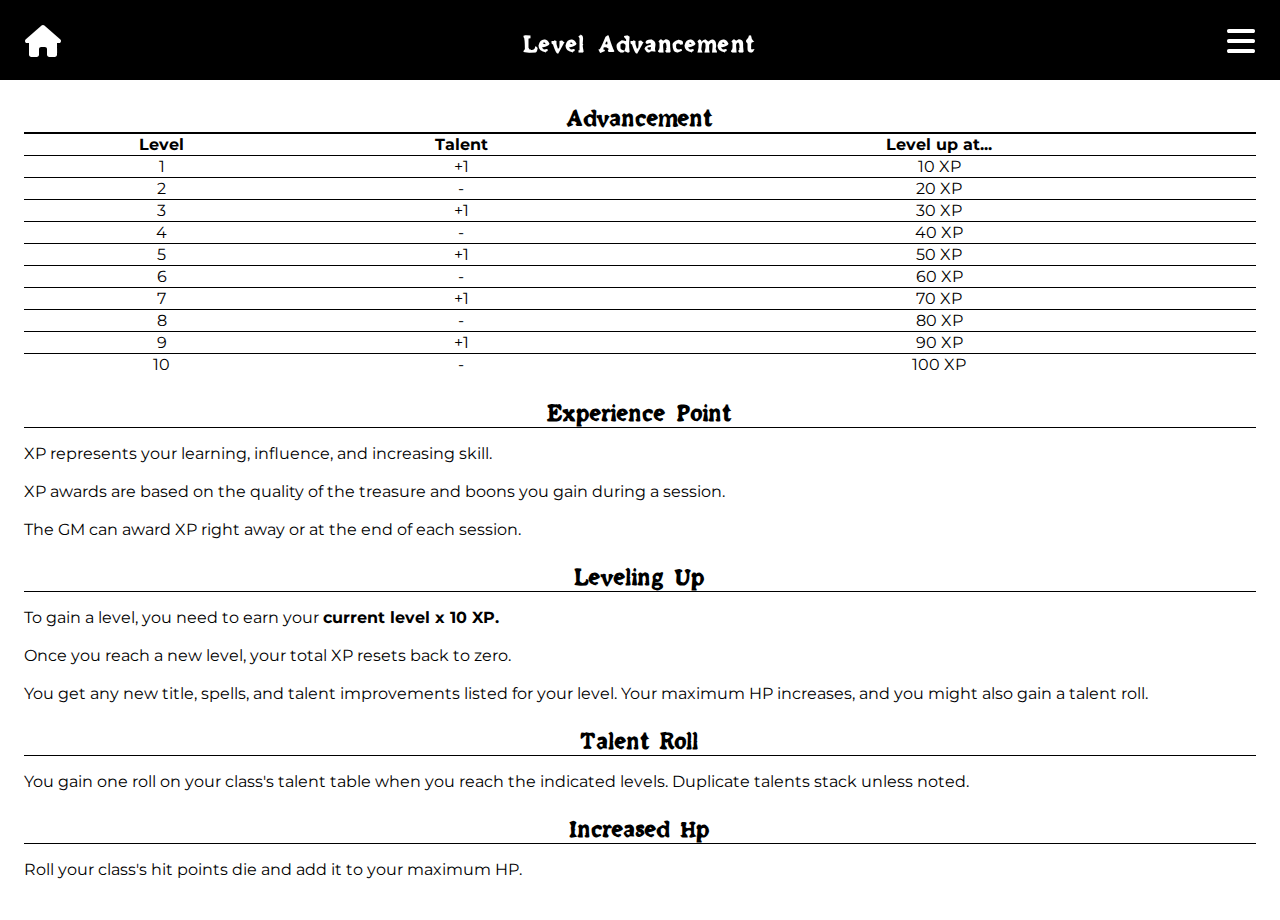
<file: pages/level_advancement.html>
<!DOCTYPE html>
<html lang="en">
<head>
    <meta charset="UTF-8">
    <meta http-equiv="X-UA-Compatible" content="IE=edge">
    <meta name="viewport" content="width=device-width, initial-scale=1.0">
    <link rel="stylesheet" href="../style.css">
    <link rel="stylesheet" href="../navbar.css">
    <link rel="stylesheet" href="https://cdnjs.cloudflare.com/ajax/libs/font-awesome/6.4.0/css/all.min.css">
    <title>Level Advancement</title>
</head>
<body>
    <div class="black-bar sticky"></div>
    
    <div class="home sticky">
        <i class="fa fa-home"></i>
    </div>
    
    <div class="burger sticky">
        <i class="fas fa-bars fa-2x"></i>
        <i class="fas fa-times fa-2x"></i>
    </div>
    
    <div class="header sticky">
        <span class="small-span">Level Advancement</span>
    </div>
    
    <nav class="navbar">
        <ul class="nav-links">
            <li class="nav-link"><a href="../pages/ancestry.html">Ancestry & Languages</a></li>
            <li class="nav-link"><a href="../pages/classes.html">Classes</a></li>
            <li class="nav-link"><a href="../pages/alignment.html">Alignment</a></li>
            <li class="nav-link"><a href="../pages/background_titles.html">Background & Titles</a></li>
            <li class="nav-link"><a href="../pages/gear.html">Gear & Armor/Weapons</a></li>
            <li class="nav-link"><a href="../pages/level_advancement.html">Level Advancement</a></li>
        </ul>
    </nav>
    
    <div class="container">
        <div class="single-item">
            <h3>Advancement</h3>
            <table id="advancement_table">
                <thead>
                    <tr>
                        <th scope="col">Level</th>
                        <th scope="col">Talent</th>
                        <th scope="col">Level up at...</th>
                    </tr>
                </thead>
                <tbody></tbody>
            </table>
        </div>
        <div class="single-item">
            <h3>Experience Point</h3>
            <p>
                XP represents your learning,
                influence, and increasing skill.<br><br>
                XP awards are based on the
                quality of the treasure and boons
                you gain during a session.<br><br>
                The GM can award XP right away
                or at the end of each session.
            </p>
        </div>
        <div class="single-item">
            <h3>Leveling Up</h3>
            <p>
                To gain a level, you need to earn
                your <b>current level x 10 XP.</b><br><br>
                Once you reach a new level, your
                total XP resets back to zero.<br><br>
                You get any new title, spells, and
                talent improvements listed for
                your level. Your maximum HP
                increases, and you might also
                gain a talent roll.
            </p>
        </div>
        <div class="single-item">
            <h3>Talent Roll</h3>
            <p>
                You gain one roll on your class's
                talent table when you reach
                the indicated levels. Duplicate
                talents stack unless noted.
            </p>
        </div>
        <div class="single-item">
            <h3>Increased Hp</h3>
            <p>
                Roll your class's hit points die
                and add it to your maximum HP. 
            </p>
        </div>
    </div>
    
    <script src="../index.js"></script>
    <script src="../loader.js"></script>
</body>
</html>
</file>
<file: style.css>
@import url('https://fonts.googleapis.com/css2?family=Rubik:wght@300;400;500;600;700&display=swap');
@import url('https://fonts.googleapis.com/css2?family=Montserrat&display=swap');

@font-face {
    font-family: Blackletter;
    src: url('font/JSL_Blackletter.woff') format('woff');
}

@font-face {
    font-family: OldNewspaper;
    src: url('font/Old_Newspaper.woff') format('woff');
}

* {
  box-sizing: border-box;
  font-family: 'Montserrat', sans-serif;
}

body {
    display: flex;
    justify-content: center;
    margin: 0;
    overflow-x: hidden;
    background-color: #ffffff;
    position: relative;
    min-height: 100vh;
    padding-bottom: 25px;
}

.black-bar {
    background-color: #000000;
    position: absolute;
    top: 0px;
    min-width: 100%;
    min-height: 80px;
    z-index: 1;
}

.header {
    position: absolute;
    top: 25px;
    z-index: 1;
    display: flex;
}

.header span {
    margin: 0px;
    font-size: 2rem;
    text-align: center;
    word-spacing: 0.3rem;
    letter-spacing: 2px;
    color: #ffffff;
    font-family: OldNewspaper;
    font-weight: bold;
}
.header span.small-span  {
    font-size: 1.5rem;
    margin-top: 5px;
}

.container {
    max-width: 1100px;
    min-width: 100vw;
    margin: 0 auto;
    padding: 0 1.5rem;
    margin-top: 80px;

}
.container .single-item h2 {
    color: #000000;
    font-family: Blackletter;
    font-size: 2rem;
    text-align: center;
    word-spacing: 0.2rem;
    letter-spacing: 1px;
    border-bottom: 2px solid #000000;
    margin-bottom: 0px;
    border-top: 2px solid #000000;
    padding-top: 8px;
}
.container .single-item h3 {
    color: #000000;
    font-family: OldNewspaper;
    font-size: 1.5rem;
    text-align: center;
    word-spacing: 0.2rem;
    letter-spacing: 1px;
    border-bottom: 1px solid #000000;
    margin-bottom: 0px;
}
.container .single-item p {
    color: #000000;
    font-family: Montserrat;
    font-size: 1rem;
    text-align: left;
    font-weight: 400;

}
table { 
    border-collapse: collapse;
    width:100%;

}
table.small-table {
    font-size: 0.9rem;
}
table.smallest-table {
    font-size: 0.8rem;
}
tr {
    text-align: center;
    border-top: 1px solid #000000;
}
.left-table tr {
    text-align: left;
}
.left-table tr td {
    padding-right: 10px;
}
.left-table tr td:nth-of-type(1) {
    text-align: center;
}
</file>
<file: navbar.css>
.navbar .nav-links li:nth-of-type(1), .navbar .nav-links li:nth-of-type(2), .navbar .nav-links li:nth-of-type(3), .navbar .nav-links li:nth-of-type(4), .navbar .nav-links li:nth-of-type(5), .navbar .nav-links li:nth-of-type(6) {
    opacity: 0;
    transition: 0.3s ease-in all;
}
.navbar .nav-links li:nth-of-type(1).nav-link-open, .navbar .nav-links li:nth-of-type(2).nav-link-open, .navbar .nav-links li:nth-of-type(3).nav-link-open, .navbar .nav-links li:nth-of-type(4).nav-link-open, .navbar .nav-links li:nth-of-type(5).nav-link-open, .navbar .nav-links li:nth-of-type(6).nav-link-open {
    opacity: 1;
    transform: translateY(10px);
}
.navbar .nav-links li a::before, .navbar .nav-links li a::after {
    position: absolute;
    content: '';
    height: 4px;
    width: 0%;
    background-color: #ffffff;
    left: 0;
    border-radius: 2px;
    transition: 0.3s ease all;
}
.home {
    position: absolute;
    top: 25px;
    left: 25px;
    font-size: 2rem;
    color: #ffffff;
    cursor: pointer;
    z-index: 2;
    display: flex;
}
.burger {
    position: absolute;
    top: 25px;
    right: 25px;
    color: #ffffff;
    cursor: pointer;
    z-index: 3;
    display: flex;
}
.burger i:nth-of-type(1) {
    display: block;
    z-index: 3;
}
.burger i:nth-of-type(2) {
    display: none;
    z-index: 3;
}
.burger.burger-open {
    color: #ffffff;
}
.burger.burger-open i:nth-of-type(1) {
    display: none;
}
.burger.burger-open i:nth-of-type(2) {
    display: block;
}
.navbar {
    position: absolute;
    top: 0;
    left: 0;
    height: 100%;
    width: 100%;
    background-color: #000000;
    clip-path: circle(0px at 0 0px);
    transition: 0.5s ease all;
    z-index: 2;
}
.navbar .nav-links {
    position: absolute;
    top: 50vh;
    left: 50%;
    transform: translate(-50%, -50%);
}
.navbar ul {
    display: block;
    list-style-type: disc;
    margin-block-start: 1em;
    margin-block-end: 1em;
    margin-inline-start: 0px;
    margin-inline-end: 0px;
    padding-inline-start: 0px;
}
.navbar .nav-links li {
    list-style-type: none;
    margin: 2rem 0;
    text-align: center;
}
.navbar .nav-links li:nth-of-type(1).nav-link-open {
    margin: 0rem;
    transition-delay: 0.25s;
}
.navbar .nav-links li:nth-of-type(2).nav-link-open {
    transition-delay: 0.35s;
}
.navbar .nav-links li:nth-of-type(3).nav-link-open {
    transition-delay: 0.45s;
}
.navbar .nav-links li:nth-of-type(4).nav-link-open {
    transition-delay: 0.55s;
}
.navbar .nav-links li:nth-of-type(5).nav-link-open {
    transition-delay: 0.65s;
}
.navbar .nav-links li:nth-of-type(6).nav-link-open {
    transition-delay: 0.75s;
}
.navbar .nav-links li a {
    text-decoration: none;
    color: #ffffff;
    font-size: 1.8rem;
    position: relative;
    text-transform: uppercase;
    letter-spacing: 1px;
    font-family: OldNewspaper;
}
.navbar .nav-links li a::before {
    top: -2px;
}
.navbar .nav-links li a::after {
    bottom: -5px;
}
.navbar .nav-links li a:hover::before {
    width: 100%;
}
.navbar .nav-links li a:hover::after {
    width: 100%;
}
.navbar.nav-open {
    display: block;
    clip-path: circle(100%);
}

.sticky {
    position: fixed;
}

.body-sticky{
    margin: 0;
    height: 100%;
    overflow: hidden;
}
</file>
